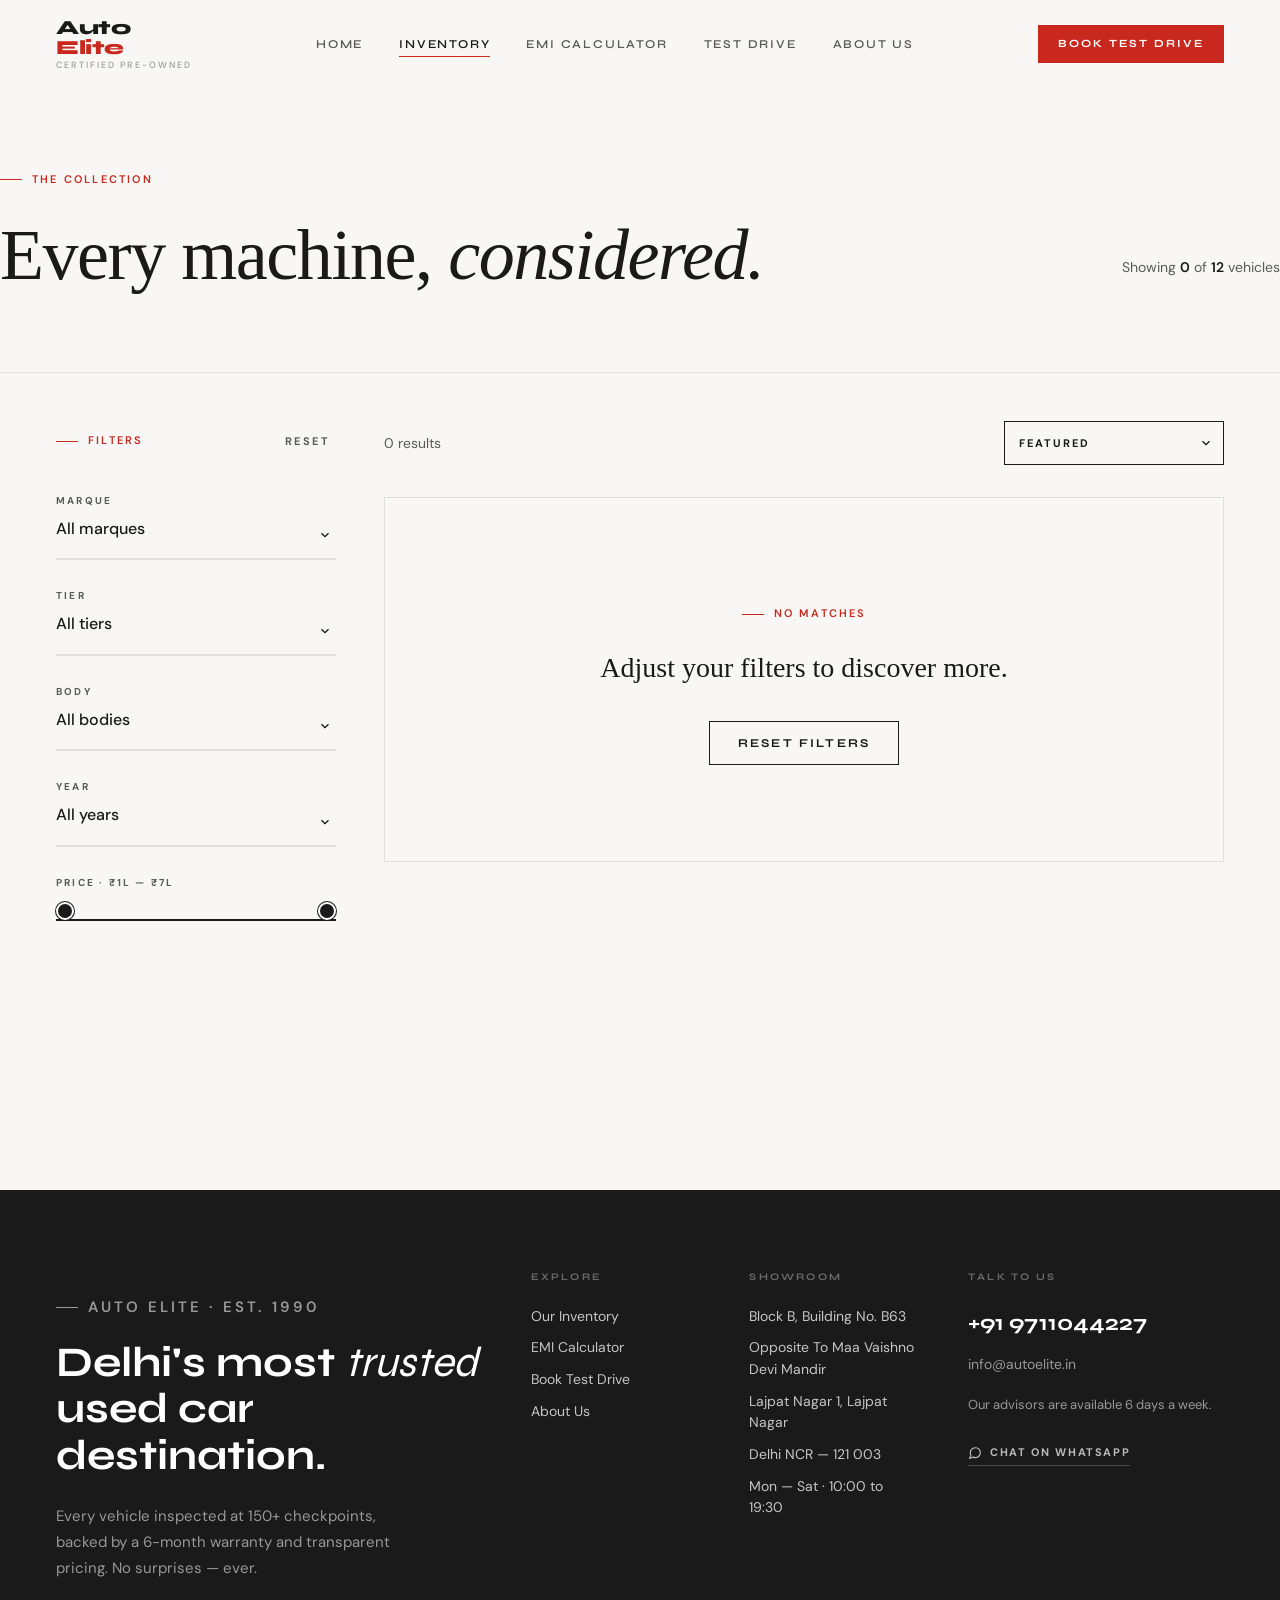
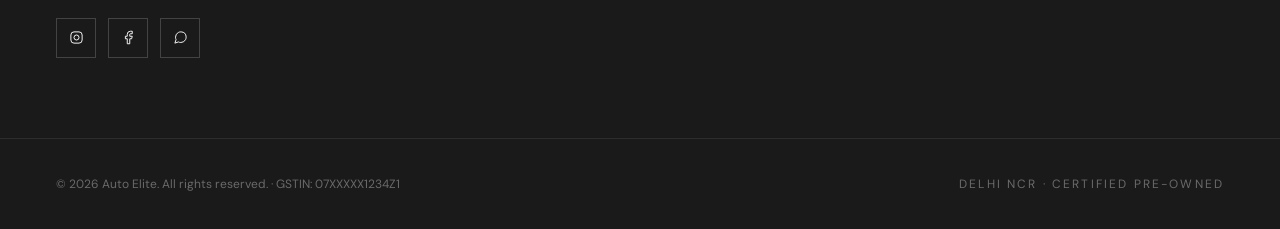
<file: inventory.html>
<!DOCTYPE html>
<html lang="en">
<head>
  <meta charset="UTF-8" />
  <meta name="viewport" content="width=device-width, initial-scale=1.0" />
  <title>Collection — Maison Motors</title>
  <meta name="description" content="Browse the Maison Motors private collection of luxury and exotic automobiles." />
  <link rel="stylesheet" href="css/common.css" />
  <link rel="stylesheet" href="css/inventory.css" />
</head>
<body>
  <div id="site-header"></div>

  <main>
    <!-- PAGE HEADER -->
    <section class="page-head">
      <div class="container page-head-grid">
        <div>
          <p class="overline">The Collection</p>
          <h1 class="page-title">Every machine, <span class="italic-em">considered.</span></h1>
        </div>
        <div class="page-head-meta">
          <p>Showing <strong id="result-count-top">0</strong> of <strong>12</strong> vehicles</p>
        </div>
      </div>
    </section>

    <section class="container inventory-layout">
      <!-- FILTERS -->
      <aside class="filters" id="filters">
        <div class="filters-inner">
          <div class="filters-head">
            <p class="overline">Filters</p>
            <button id="btn-reset" class="filter-reset">Reset</button>
          </div>

          <div class="filter-block">
            <label for="f-make">Marque</label>
            <select id="f-make"></select>
          </div>

          <div class="filter-block">
            <label for="f-tier">Tier</label>
            <select id="f-tier"></select>
          </div>

          <div class="filter-block">
            <label for="f-body">Body</label>
            <select id="f-body"></select>
          </div>

          <div class="filter-block">
            <label for="f-year">Year</label>
            <select id="f-year"></select>
          </div>

          <div class="filter-block">
            <label id="price-label">Price · $100k — $700k</label>
            <div class="dual-range">
              <input type="range" id="f-price-min" min="100000" max="700000" step="5000" value="100000" />
              <input type="range" id="f-price-max" min="100000" max="700000" step="5000" value="700000" />
              <div class="range-track"><div class="range-fill" id="range-fill"></div></div>
            </div>
          </div>
        </div>
      </aside>

      <!-- RESULTS -->
      <div class="results">
        <div class="results-head">
          <p class="results-count"><span id="result-count">0</span> results</p>
          <div class="sort-wrap">
            <select id="f-sort" class="sort-select">
              <option value="featured">Featured</option>
              <option value="price-asc">Price · Low to High</option>
              <option value="price-desc">Price · High to Low</option>
              <option value="year-desc">Newest first</option>
            </select>
          </div>
        </div>

        <div id="grid" class="results-grid"></div>

        <div id="no-results" class="no-results" hidden>
          <p class="overline">No matches</p>
          <p class="no-results-title">Adjust your filters to discover more.</p>
          <button class="btn btn-secondary" id="btn-reset-2">Reset filters</button>
        </div>
      </div>
    </section>
  </main>

  <div id="site-footer"></div>

  <script src="js/data.js"></script>
  <script src="js/common.js"></script>
  <script src="js/inventory.js"></script>
</body>
</html>
</file>
<file: css/common.css>
/* ============================================================
   AUTO ELITE — common.css
   Theme: Clean White · Deep Charcoal · Signal Red accent
   ============================================================ */

@import url('https://fonts.googleapis.com/css2?family=Syne:wght@400;500;600;700;800&family=DM+Sans:ital,wght@0,300;0,400;0,500;0,600;1,400&display=swap');

:root {
  --bg:        #F8F7F5;
  --bg-2:      #EFEFED;
  --bg-3:      #E5E4E0;
  --ink:       #1A1A1A;
  --ink-2:     #5A5A5A;
  --muted:     #9A9A9A;
  --line:      #E0DFDB;
  --red:       #C8281E;
  --red-h:     #A82018;
  --red-soft:  rgba(200, 40, 30, 0.08);
  --white:     #FFFFFF;
}

*, *::before, *::after { box-sizing: border-box; }
html, body { margin: 0; padding: 0; }
html { scroll-behavior: smooth; }

body {
  background: var(--bg);
  color: var(--ink);
  font-family: 'DM Sans', system-ui, sans-serif;
  font-size: 16px;
  line-height: 1.55;
  -webkit-font-smoothing: antialiased;
  -moz-osx-font-smoothing: grayscale;
  min-height: 100vh;
}

img { max-width: 100%; display: block; }
a { color: inherit; text-decoration: none; }
button { font-family: inherit; cursor: pointer; border: 0; background: none; }
input, select, textarea { font-family: inherit; }

::selection { background: var(--ink); color: var(--bg); }

/* ── Typography helpers ────────────────────────────────────── */
.font-display { font-family: 'Syne', sans-serif; }
.italic-em    { font-style: italic; font-weight: 400; }
.red          { color: var(--red); }

.overline {
  display: inline-flex;
  align-items: center;
  gap: 10px;
  font-size: 11px;
  font-weight: 600;
  letter-spacing: 0.2em;
  text-transform: uppercase;
  color: var(--red);
}
.overline::before {
  content: "";
  display: inline-block;
  width: 22px;
  height: 1px;
  background: currentColor;
  flex-shrink: 0;
}
.overline.muted   { color: var(--ink-2); }
.overline.no-rule::before { display: none; }

/* ── Layout ────────────────────────────────────────────────── */
.container {
  max-width: 1280px;
  margin: 0 auto;
  padding: 0 24px;
}
@media (min-width: 640px)  { .container { padding: 0 40px; } }
@media (min-width: 1024px) { .container { padding: 0 56px; } }

main {
  padding-top: 80px;
  min-height: calc(100vh - 80px);
}

/* ── Buttons ───────────────────────────────────────────────── */
.btn {
  display: inline-flex;
  align-items: center;
  justify-content: center;
  gap: 10px;
  padding: 14px 28px;
  font-family: 'Syne', sans-serif;
  font-size: 12px;
  font-weight: 700;
  text-transform: uppercase;
  letter-spacing: 0.18em;
  border: 1.5px solid var(--ink);
  border-radius: 0;
  transition: all 0.35s cubic-bezier(0.16, 1, 0.3, 1);
  cursor: pointer;
}
.btn-primary {
  background: var(--red);
  color: #fff;
  border-color: var(--red);
}
.btn-primary:hover {
  background: var(--red-h);
  border-color: var(--red-h);
  transform: translateY(-2px);
}
.btn-secondary {
  background: transparent;
  color: var(--ink);
}
.btn-secondary:hover {
  background: var(--ink);
  color: #fff;
}
.btn-ghost-light {
  display: inline-flex;
  align-items: center;
  gap: 10px;
  font-family: 'Syne', sans-serif;
  font-size: 12px;
  font-weight: 700;
  text-transform: uppercase;
  letter-spacing: 0.18em;
  border-bottom: 1px solid rgba(255,255,255,0.35);
  padding-bottom: 4px;
  color: #fff;
  transition: all 0.35s ease;
}
.btn-ghost-light:hover { border-color: var(--red); color: #FFB3AE; }
.btn-ghost-dark {
  display: inline-flex;
  align-items: center;
  gap: 10px;
  font-family: 'Syne', sans-serif;
  font-size: 12px;
  font-weight: 700;
  text-transform: uppercase;
  letter-spacing: 0.18em;
  border-bottom: 1.5px solid var(--ink);
  padding-bottom: 4px;
  transition: all 0.35s ease;
}
.btn-ghost-dark:hover { color: var(--red); border-color: var(--red); }
.btn .icon { width: 14px; height: 14px; }
.btn-block { width: 100%; }

/* ── Header ────────────────────────────────────────────────── */
.site-header {
  position: fixed;
  top: 0; left: 0; right: 0;
  z-index: 50;
  transition: all 0.45s ease;
}
.site-header.scrolled {
  background: rgba(248,247,245,0.93);
  backdrop-filter: blur(16px);
  -webkit-backdrop-filter: blur(16px);
  border-bottom: 1px solid var(--line);
}
.header-inner {
  max-width: 1280px;
  margin: 0 auto;
  padding: 18px 24px;
  display: flex;
  align-items: center;
  justify-content: space-between;
}
@media (min-width: 640px)  { .header-inner { padding: 18px 40px; } }
@media (min-width: 1024px) { .header-inner { padding: 18px 56px; } }

.brand {
  font-family: 'Syne', sans-serif;
  font-size: 20px;
  font-weight: 800;
  letter-spacing: -0.02em;
  color: var(--ink);
  display: flex;
  flex-direction: column;
  line-height: 1;
}
.brand .dot { color: var(--red); }
.brand-tag {
  font-family: 'DM Sans', sans-serif;
  font-size: 9px;
  font-weight: 500;
  letter-spacing: 0.22em;
  text-transform: uppercase;
  color: var(--muted);
  margin-top: 3px;
}

.nav {
  display: none;
  align-items: center;
  gap: 36px;
}
@media (min-width: 1024px) { .nav { display: flex; } }
.nav a {
  font-family: 'Syne', sans-serif;
  font-size: 12px;
  font-weight: 600;
  text-transform: uppercase;
  letter-spacing: 0.15em;
  color: var(--ink-2);
  transition: color 0.3s ease;
  position: relative;
}
.nav a::after {
  content: "";
  position: absolute;
  bottom: -4px; left: 0; right: 0;
  height: 1.5px;
  background: var(--red);
  transform: scaleX(0);
  transition: transform 0.3s ease;
  transform-origin: left;
}
.nav a:hover, .nav a.active { color: var(--ink); }
.nav a:hover::after, .nav a.active::after { transform: scaleX(1); }

.header-actions { display: flex; align-items: center; gap: 14px; }
.header-cta {
  display: none;
  font-family: 'Syne', sans-serif;
  font-size: 11px;
  font-weight: 700;
  text-transform: uppercase;
  letter-spacing: 0.18em;
  background: var(--red);
  color: #fff;
  padding: 10px 20px;
  transition: background 0.35s ease;
}
.header-cta:hover { background: var(--red-h); }
@media (min-width: 768px) { .header-cta { display: inline-flex; } }

.menu-toggle {
  display: inline-flex;
  align-items: center;
  justify-content: center;
  width: 40px; height: 40px;
  color: var(--ink);
}
@media (min-width: 1024px) { .menu-toggle { display: none; } }
.menu-toggle svg { width: 22px; height: 22px; }

.mobile-drawer {
  max-height: 0;
  overflow: hidden;
  transition: max-height 0.45s ease;
  background: var(--bg);
}
.mobile-drawer.open { max-height: 360px; border-top: 1px solid var(--line); }
.mobile-drawer .nav-mobile {
  padding: 24px;
  display: flex;
  flex-direction: column;
  gap: 20px;
}
.mobile-drawer .nav-mobile a {
  font-family: 'Syne', sans-serif;
  font-size: 13px;
  font-weight: 700;
  text-transform: uppercase;
  letter-spacing: 0.18em;
  color: var(--ink-2);
}
.mobile-drawer .nav-mobile a.active { color: var(--red); }

/* ── Footer ────────────────────────────────────────────────── */
.site-footer {
  background: var(--ink);
  color: #fff;
  margin-top: 128px;
}
.footer-grid {
  max-width: 1280px;
  margin: 0 auto;
  padding: 80px 24px;
  display: grid;
  grid-template-columns: 1fr;
  gap: 48px;
}
@media (min-width: 640px)  { .footer-grid { padding: 80px 40px; } }
@media (min-width: 1024px) {
  .footer-grid {
    grid-template-columns: 5fr 2fr 2fr 3fr;
    padding: 80px 56px;
  }
}
.footer-brand h3 {
  font-family: 'Syne', sans-serif;
  font-size: clamp(28px, 3.5vw, 42px);
  margin: 20px 0 0;
  line-height: 1.1;
  font-weight: 700;
}
.footer-brand p {
  color: rgba(255,255,255,0.55);
  margin: 24px 0 0;
  max-width: 360px;
  line-height: 1.75;
  font-size: 15px;
}
.socials { display: flex; gap: 12px; margin-top: 36px; }
.social {
  width: 40px; height: 40px;
  border: 1px solid rgba(255,255,255,0.18);
  display: inline-flex; align-items: center; justify-content: center;
  transition: all 0.35s ease;
  color: #fff;
}
.social:hover { background: var(--red); border-color: var(--red); }
.social svg { width: 15px; height: 15px; }

.footer-col p.label {
  font-family: 'Syne', sans-serif;
  font-size: 10px; font-weight: 700;
  text-transform: uppercase; letter-spacing: 0.22em;
  color: rgba(255,255,255,0.35);
  margin: 0 0 20px;
}
.footer-col ul {
  list-style: none; padding: 0; margin: 0;
  display: flex; flex-direction: column;
  gap: 10px; font-size: 14px;
  color: rgba(255,255,255,0.75);
}
.footer-col ul a:hover { color: var(--red); }
.footer-concierge .number {
  font-family: 'Syne', sans-serif;
  font-size: 22px;
  margin: 20px 0 6px;
  font-weight: 700;
}
.footer-concierge .email  { color: rgba(255,255,255,0.55); font-size: 14px; }
.footer-concierge .note   { color: rgba(255,255,255,0.55); font-size: 13px; margin-top: 20px; }
.footer-bottom { border-top: 1px solid rgba(255,255,255,0.08); }
.footer-bottom .inner {
  max-width: 1280px; margin: 0 auto;
  padding: 24px 24px;
  display: flex; flex-direction: column; align-items: center;
  gap: 8px;
  font-size: 12px; color: rgba(255,255,255,0.35);
}
@media (min-width: 768px) {
  .footer-bottom .inner {
    flex-direction: row; justify-content: space-between;
    padding: 24px 56px;
  }
}
.footer-bottom .upper { letter-spacing: 0.18em; text-transform: uppercase; }

/* ── Vehicle card ──────────────────────────────────────────── */
.v-card {
  display: block;
  background: #fff;
  border: 1px solid var(--line);
  transition: all 0.4s ease;
  color: var(--ink);
}
.v-card:hover { border-color: var(--red); transform: translateY(-3px); box-shadow: 0 12px 36px rgba(200,40,30,0.1); }
.v-card .img-wrap {
  position: relative;
  overflow: hidden;
  aspect-ratio: 4/3;
  background: var(--bg-2);
}
.v-card .img-wrap img {
  width: 100%; height: 100%;
  object-fit: cover;
  transition: transform 0.7s cubic-bezier(0.16,1,0.3,1);
}
.v-card:hover .img-wrap img { transform: scale(1.04); }
.v-card .tier-tag {
  position: absolute; top: 14px; left: 14px;
  background: var(--red);
  color: #fff;
  padding: 3px 10px;
  font-family: 'Syne', sans-serif;
  font-size: 9px; font-weight: 700;
  letter-spacing: 0.2em; text-transform: uppercase;
}
/* certified override */
.v-card .tier-tag-certified {
  background: var(--ink);
}

.v-card .body { padding: 24px; }
.v-card .top-row { display: flex; justify-content: space-between; align-items: flex-start; gap: 12px; }
.v-card .name {
  font-family: 'Syne', sans-serif;
  font-size: 20px;
  margin: 6px 0 0;
  line-height: 1.2;
  font-weight: 700;
}
.v-card .arrow-btn {
  width: 32px; height: 32px;
  border: 1.5px solid var(--line);
  display: inline-flex; align-items: center; justify-content: center;
  flex-shrink: 0; margin-top: 2px;
  transition: all 0.35s ease;
}
.v-card .arrow-btn svg { width: 14px; height: 14px; }
.v-card:hover .arrow-btn { background: var(--red); border-color: var(--red); color: #fff; }
.v-card .meta {
  margin-top: 16px;
  display: flex; align-items: center; gap: 8px;
  font-size: 11px; text-transform: uppercase;
  letter-spacing: 0.14em; color: var(--ink-2);
}
.v-card .price-row {
  margin-top: 20px; padding-top: 16px;
  border-top: 1px solid var(--line);
  display: flex; align-items: baseline; justify-content: space-between;
}
.v-card .price-row .from {
  font-family: 'Syne', sans-serif;
  font-size: 10px; font-weight: 700;
  letter-spacing: 0.2em; text-transform: uppercase;
  color: var(--red);
}
.v-card .price-row .price {
  font-family: 'Syne', sans-serif;
  font-size: 20px; color: var(--ink);
  font-weight: 700;
}

/* ── Certified badge strip ─────────────────────────────────── */
.certified-strip {
  display: flex;
  align-items: center;
  gap: 8px;
  background: var(--red-soft);
  border: 1px solid rgba(200,40,30,0.15);
  padding: 8px 16px;
  font-family: 'Syne', sans-serif;
  font-size: 10px;
  font-weight: 700;
  letter-spacing: 0.2em;
  text-transform: uppercase;
  color: var(--red);
}
.certified-strip svg { width: 14px; height: 14px; flex-shrink: 0; }

/* ── Toast ─────────────────────────────────────────────────── */
.toasts {
  position: fixed;
  right: 24px; bottom: 24px;
  z-index: 9999;
  display: flex; flex-direction: column; gap: 10px;
  pointer-events: none;
}
.toast {
  background: var(--ink);
  color: #fff;
  padding: 14px 18px;
  font-size: 14px;
  min-width: 260px; max-width: 360px;
  box-shadow: 0 12px 32px rgba(26,26,26,0.2);
  pointer-events: auto;
  animation: toastIn 0.4s cubic-bezier(0.16,1,0.3,1);
  display: flex; gap: 10px; align-items: flex-start;
}
.toast.error { border-left: 2px solid #E25656; }
.toast .dot {
  width: 7px; height: 7px;
  background: var(--red);
  margin-top: 6px;
  flex-shrink: 0;
}
.toast.error .dot { background: #E25656; }
.toast.leaving { animation: toastOut 0.3s ease forwards; }
@keyframes toastIn { from { transform: translateY(16px); opacity: 0; } to { transform: translateY(0); opacity: 1; } }
@keyframes toastOut { to { transform: translateY(16px); opacity: 0; } }

/* ── Animations ────────────────────────────────────────────── */
.fade-up { animation: fadeUp 0.8s cubic-bezier(0.16,1,0.3,1) both; }
.fade-up.delay-1 { animation-delay: 0.12s; }
.fade-up.delay-2 { animation-delay: 0.24s; }
@keyframes fadeUp { from { opacity: 0; transform: translateY(20px); } to { opacity: 1; transform: translateY(0); } }

/* ── Form atoms ────────────────────────────────────────────── */
.field { display: flex; flex-direction: column; gap: 4px; }
.field label {
  font-family: 'Syne', sans-serif;
  font-size: 10px; font-weight: 700;
  letter-spacing: 0.22em; text-transform: uppercase;
  color: var(--ink-2);
  margin-bottom: 4px;
}
.field input[type="text"],
.field input[type="email"],
.field input[type="tel"],
.field input[type="date"],
.field select,
.field textarea {
  width: 100%;
  background: transparent;
  border: 0;
  border-bottom: 2px solid var(--line);
  border-radius: 0;
  padding: 0 0 12px;
  height: 52px;
  font-size: 17px;
  font-weight: 500;
  color: var(--ink);
  outline: none;
  transition: border-color 0.3s ease;
  appearance: none;
  -webkit-appearance: none;
}
.field textarea { height: auto; min-height: 80px; resize: vertical; padding-top: 12px; }
.field input:focus,
.field select:focus,
.field textarea:focus { border-bottom-color: var(--red); }
.field input::placeholder, .field textarea::placeholder { color: var(--muted); }
.field select {
  background-image: url("data:image/svg+xml;utf8,<svg xmlns='http://www.w3.org/2000/svg' width='14' height='14' viewBox='0 0 24 24' fill='none' stroke='%231A1A1A' stroke-width='2'><polyline points='6 9 12 15 18 9'/></svg>");
  background-repeat: no-repeat;
  background-position: right 4px center;
  padding-right: 30px;
  cursor: pointer;
}

/* ── Marquee ───────────────────────────────────────────────── */
.marquee {
  border-top: 1px solid var(--line);
  border-bottom: 1px solid var(--line);
  background: rgba(239,239,237,0.6);
  padding: 28px 0;
  overflow: hidden;
}
.marquee-track {
  display: flex;
  gap: 56px;
  animation: scroll 36s linear infinite;
  width: max-content;
}
.marquee-track span {
  font-family: 'Syne', sans-serif;
  font-weight: 700;
  font-size: 13px;
  letter-spacing: 0.22em;
  text-transform: uppercase;
  color: var(--ink);
  white-space: nowrap;
}
.marquee-track span .sep { color: var(--red); margin-left: 12px; }
@keyframes scroll { from { transform: translateX(0); } to { transform: translateX(-50%); } }

/* ── Utilities ─────────────────────────────────────────────── */
.no-scrollbar::-webkit-scrollbar { display: none; }
.no-scrollbar { scrollbar-width: none; }
.sr-only {
  position: absolute; width: 1px; height: 1px; padding: 0; margin: -1px;
  overflow: hidden; clip: rect(0,0,0,0); white-space: nowrap; border: 0;
}
</file>
<file: css/inventory.css>
/* ============================================================
   inventory.css — Inventory page only
   ============================================================ */

.page-head { border-bottom: 1px solid var(--line); }
.page-head-grid {
  padding: 64px 0;
  display: grid;
  grid-template-columns: 1fr;
  gap: 32px;
  align-items: end;
}
@media (min-width: 640px) { .page-head-grid { padding: 80px 0; } }
@media (min-width: 1024px) { .page-head-grid { grid-template-columns: 8fr 4fr; } }
.page-title {
  font-family: 'Playfair Display', serif;
  font-size: clamp(40px, 6vw, 72px);
  line-height: 1.02;
  letter-spacing: -0.02em;
  margin: 20px 0 0;
  font-weight: 400;
}
.page-head-meta { color: var(--ink-2); font-size: 14px; }
@media (min-width: 1024px) { .page-head-meta { text-align: right; } }
.page-head-meta strong { color: var(--ink); font-weight: 600; }

/* layout */
.inventory-layout {
  display: grid;
  grid-template-columns: 1fr;
  gap: 48px;
  padding-top: 48px;
  padding-bottom: 96px;
}
@media (min-width: 1024px) {
  .inventory-layout { grid-template-columns: 3fr 9fr; }
}

/* FILTERS */
.filters-inner {
  position: sticky;
  top: 112px;
}
.filters-head {
  display: flex;
  align-items: center;
  justify-content: space-between;
  margin-bottom: 32px;
}
.filter-reset {
  font-size: 11px; font-weight: 700;
  letter-spacing: 0.22em; text-transform: uppercase;
  color: var(--ink-2);
  cursor: pointer;
  background: none; border: none;
}
.filter-reset:hover { color: var(--ink); }
.filter-block { margin-bottom: 28px; }
.filter-block label {
  display: block;
  font-size: 10px; font-weight: 700;
  letter-spacing: 0.22em; text-transform: uppercase;
  color: var(--ink-2);
  margin-bottom: 4px;
}
.filter-block select {
  width: 100%;
  background: transparent;
  border: 0;
  border-bottom: 2px solid var(--line);
  border-radius: 0;
  padding: 0 30px 14px 0;
  height: 48px;
  font-size: 16px;
  font-weight: 500;
  color: var(--ink);
  outline: none;
  transition: border-color 0.3s ease;
  appearance: none;
  -webkit-appearance: none;
  background-image: url("data:image/svg+xml;utf8,<svg xmlns='http://www.w3.org/2000/svg' width='14' height='14' viewBox='0 0 24 24' fill='none' stroke='%230A0A0A' stroke-width='2'><polyline points='6 9 12 15 18 9'/></svg>");
  background-repeat: no-repeat;
  background-position: right 4px center;
  cursor: pointer;
}
.filter-block select:focus { border-bottom-color: var(--ink); }

/* DUAL RANGE SLIDER */
.dual-range {
  position: relative;
  height: 36px;
  margin-top: 12px;
}
.dual-range .range-track {
  position: absolute;
  top: 17px; left: 0; right: 0;
  height: 2px;
  background: var(--line);
  pointer-events: none;
}
.dual-range .range-fill {
  position: absolute;
  top: 0; height: 100%;
  background: var(--ink);
}
.dual-range input[type="range"] {
  -webkit-appearance: none; appearance: none;
  position: absolute;
  top: 0; left: 0;
  width: 100%; height: 36px;
  background: transparent;
  pointer-events: none; /* allow only thumb */
  margin: 0;
}
.dual-range input[type="range"]::-webkit-slider-thumb {
  -webkit-appearance: none;
  width: 18px; height: 18px;
  border-radius: 50%;
  background: var(--ink);
  border: 2px solid #fff;
  box-shadow: 0 0 0 1px var(--ink);
  cursor: pointer;
  pointer-events: auto;
  margin-top: 0;
  position: relative;
  z-index: 2;
}
.dual-range input[type="range"]::-moz-range-thumb {
  width: 18px; height: 18px;
  border-radius: 50%;
  background: var(--ink);
  border: 2px solid #fff;
  box-shadow: 0 0 0 1px var(--ink);
  cursor: pointer;
  pointer-events: auto;
}
.dual-range input[type="range"]::-webkit-slider-runnable-track {
  height: 36px;
  background: transparent;
}
.dual-range input[type="range"]::-moz-range-track { background: transparent; }

/* RESULTS */
.results-head {
  display: flex;
  align-items: center;
  justify-content: space-between;
  margin-bottom: 32px;
  gap: 16px;
}
.results-count { color: var(--ink-2); font-size: 14px; margin: 0; }
.sort-select {
  width: 220px;
  height: 44px;
  background: transparent;
  border: 1px solid var(--ink);
  border-radius: 0;
  padding: 0 30px 0 14px;
  font-size: 11px;
  font-weight: 700;
  letter-spacing: 0.18em;
  text-transform: uppercase;
  color: var(--ink);
  outline: none;
  appearance: none; -webkit-appearance: none;
  background-image: url("data:image/svg+xml;utf8,<svg xmlns='http://www.w3.org/2000/svg' width='14' height='14' viewBox='0 0 24 24' fill='none' stroke='%230A0A0A' stroke-width='2'><polyline points='6 9 12 15 18 9'/></svg>");
  background-repeat: no-repeat;
  background-position: right 10px center;
  cursor: pointer;
}

.results-grid {
  display: grid;
  grid-template-columns: 1fr;
  gap: 24px;
}
@media (min-width: 640px) { .results-grid { grid-template-columns: 1fr 1fr; } }
@media (min-width: 1280px) { .results-grid { grid-template-columns: repeat(3, 1fr); gap: 32px; } }

.no-results {
  border: 1px solid var(--line);
  padding: 96px 24px;
  text-align: center;
}
.no-results-title {
  font-family: 'Playfair Display', serif;
  font-size: 28px;
  margin: 12px 0 32px;
  font-weight: 400;
}
</file>
